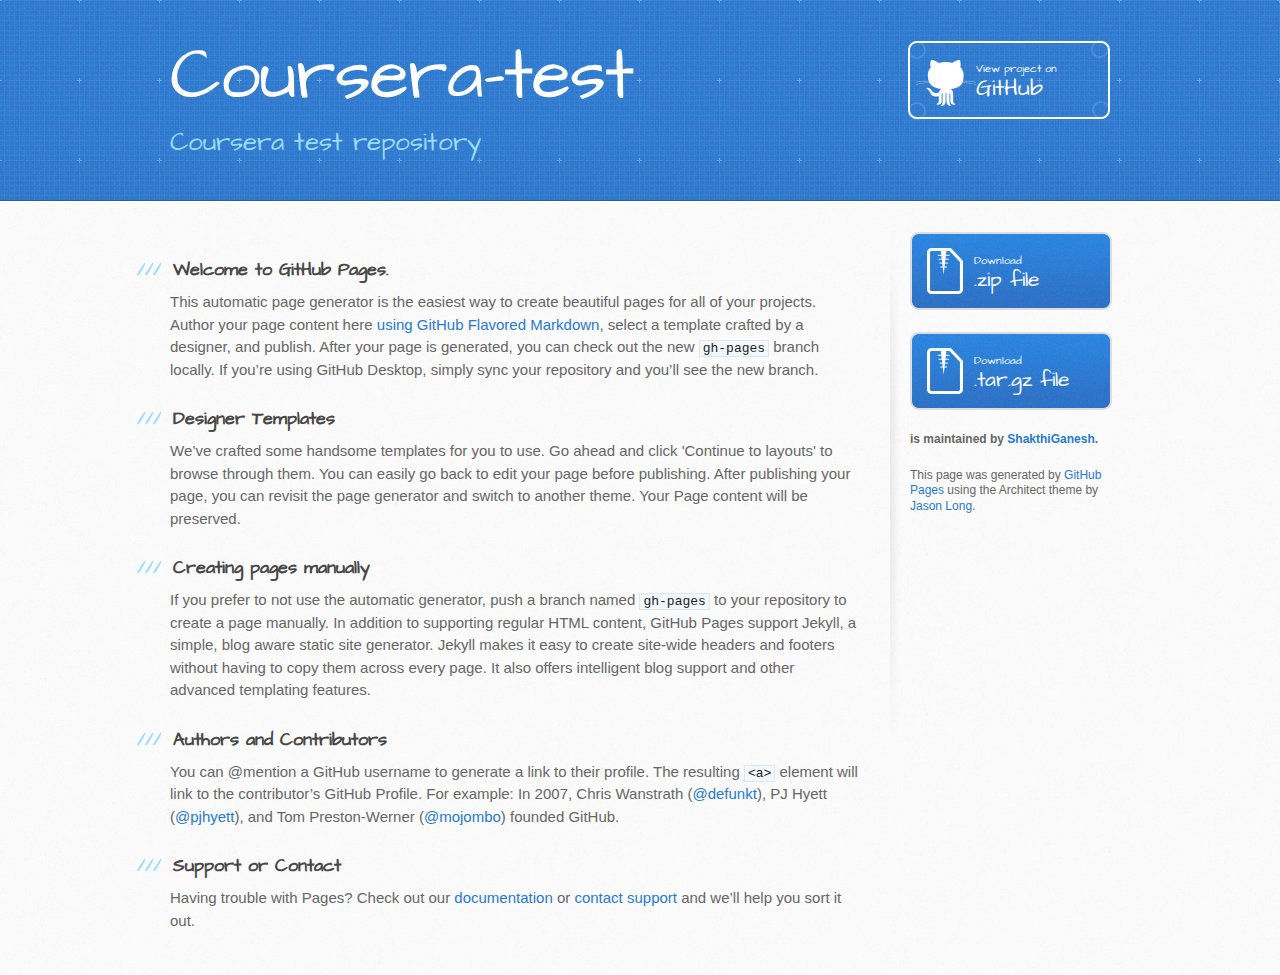
<file: index.html>
<!DOCTYPE html>
<html>
  <head>
    <meta charset='utf-8'>
    <meta http-equiv="X-UA-Compatible" content="chrome=1">
    <meta name="viewport" content="width=device-width, initial-scale=1, maximum-scale=1">
    <link href='https://fonts.googleapis.com/css?family=Architects+Daughter' rel='stylesheet' type='text/css'>
    <link rel="stylesheet" type="text/css" href="stylesheets/stylesheet.css" media="screen">
    <link rel="stylesheet" type="text/css" href="stylesheets/github-light.css" media="screen">
    <link rel="stylesheet" type="text/css" href="stylesheets/print.css" media="print">

    <!--[if lt IE 9]>
    <script src="//html5shiv.googlecode.com/svn/trunk/html5.js"></script>
    <![endif]-->

    <title>Coursera-test by ShakthiGanesh</title>
  </head>

  <body>
    <header>
      <div class="inner">
        <h1>Coursera-test</h1>
        <h2>Coursera test repository</h2>
        <a href="https://github.com/ShakthiGanesh/Coursera-test" class="button"><small>View project on</small> GitHub</a>
      </div>
    </header>

    <div id="content-wrapper">
      <div class="inner clearfix">
        <section id="main-content">
          <h3>
<a id="welcome-to-github-pages" class="anchor" href="#welcome-to-github-pages" aria-hidden="true"><span aria-hidden="true" class="octicon octicon-link"></span></a>Welcome to GitHub Pages.</h3>
<p>This automatic page generator is the easiest way to create beautiful pages for all of your projects. Author your page content here <a href="https://guides.github.com/features/mastering-markdown/">using GitHub Flavored Markdown</a>, select a template crafted by a designer, and publish. After your page is generated, you can check out the new <code>gh-pages</code> branch locally. If you’re using GitHub Desktop, simply sync your repository and you’ll see the new branch.</p>
<h3>
<a id="designer-templates" class="anchor" href="#designer-templates" aria-hidden="true"><span aria-hidden="true" class="octicon octicon-link"></span></a>Designer Templates</h3>
<p>We’ve crafted some handsome templates for you to use. Go ahead and click 'Continue to layouts' to browse through them. You can easily go back to edit your page before publishing. After publishing your page, you can revisit the page generator and switch to another theme. Your Page content will be preserved.</p>
<h3>
<a id="creating-pages-manually" class="anchor" href="#creating-pages-manually" aria-hidden="true"><span aria-hidden="true" class="octicon octicon-link"></span></a>Creating pages manually</h3>
<p>If you prefer to not use the automatic generator, push a branch named <code>gh-pages</code> to your repository to create a page manually. In addition to supporting regular HTML content, GitHub Pages support Jekyll, a simple, blog aware static site generator. Jekyll makes it easy to create site-wide headers and footers without having to copy them across every page. It also offers intelligent blog support and other advanced templating features.</p>
<h3>
<a id="authors-and-contributors" class="anchor" href="#authors-and-contributors" aria-hidden="true"><span aria-hidden="true" class="octicon octicon-link"></span></a>Authors and Contributors</h3>
<p>You can @mention a GitHub username to generate a link to their profile. The resulting <code>&lt;a&gt;</code> element will link to the contributor’s GitHub Profile. For example: In 2007, Chris Wanstrath (<a class="user-mention" data-hovercard-type="user" data-hovercard-url="/users/defunkt/hovercard" data-octo-click="hovercard-link-click" data-octo-dimensions="link_type:self" href="https://github.com/defunkt">@defunkt</a>), PJ Hyett (<a class="user-mention" data-hovercard-type="user" data-hovercard-url="/users/pjhyett/hovercard" data-octo-click="hovercard-link-click" data-octo-dimensions="link_type:self" href="https://github.com/pjhyett">@pjhyett</a>), and Tom Preston-Werner (<a class="user-mention" data-hovercard-type="user" data-hovercard-url="/users/mojombo/hovercard" data-octo-click="hovercard-link-click" data-octo-dimensions="link_type:self" href="https://github.com/mojombo">@mojombo</a>) founded GitHub.</p>
<h3>
<a id="support-or-contact" class="anchor" href="#support-or-contact" aria-hidden="true"><span aria-hidden="true" class="octicon octicon-link"></span></a>Support or Contact</h3>
<p>Having trouble with Pages? Check out our <a href="https://help.github.com/pages">documentation</a> or <a href="https://github.com/contact">contact support</a> and we’ll help you sort it out.</p>
        </section>

        <aside id="sidebar">
          <a href="https://github.com/ShakthiGanesh/Coursera-test/zipball/master" class="button">
            <small>Download</small>
            .zip file
          </a>
          <a href="https://github.com/ShakthiGanesh/Coursera-test/tarball/master" class="button">
            <small>Download</small>
            .tar.gz file
          </a>

          <p class="repo-owner"><a href="https://github.com/ShakthiGanesh/Coursera-test"></a> is maintained by <a href="https://github.com/ShakthiGanesh">ShakthiGanesh</a>.</p>

          <p>This page was generated by <a href="https://pages.github.com">GitHub Pages</a> using the Architect theme by <a href="https://twitter.com/jasonlong">Jason Long</a>.</p>
        </aside>
      </div>
    </div>

  
  </body>
</html>
</file>
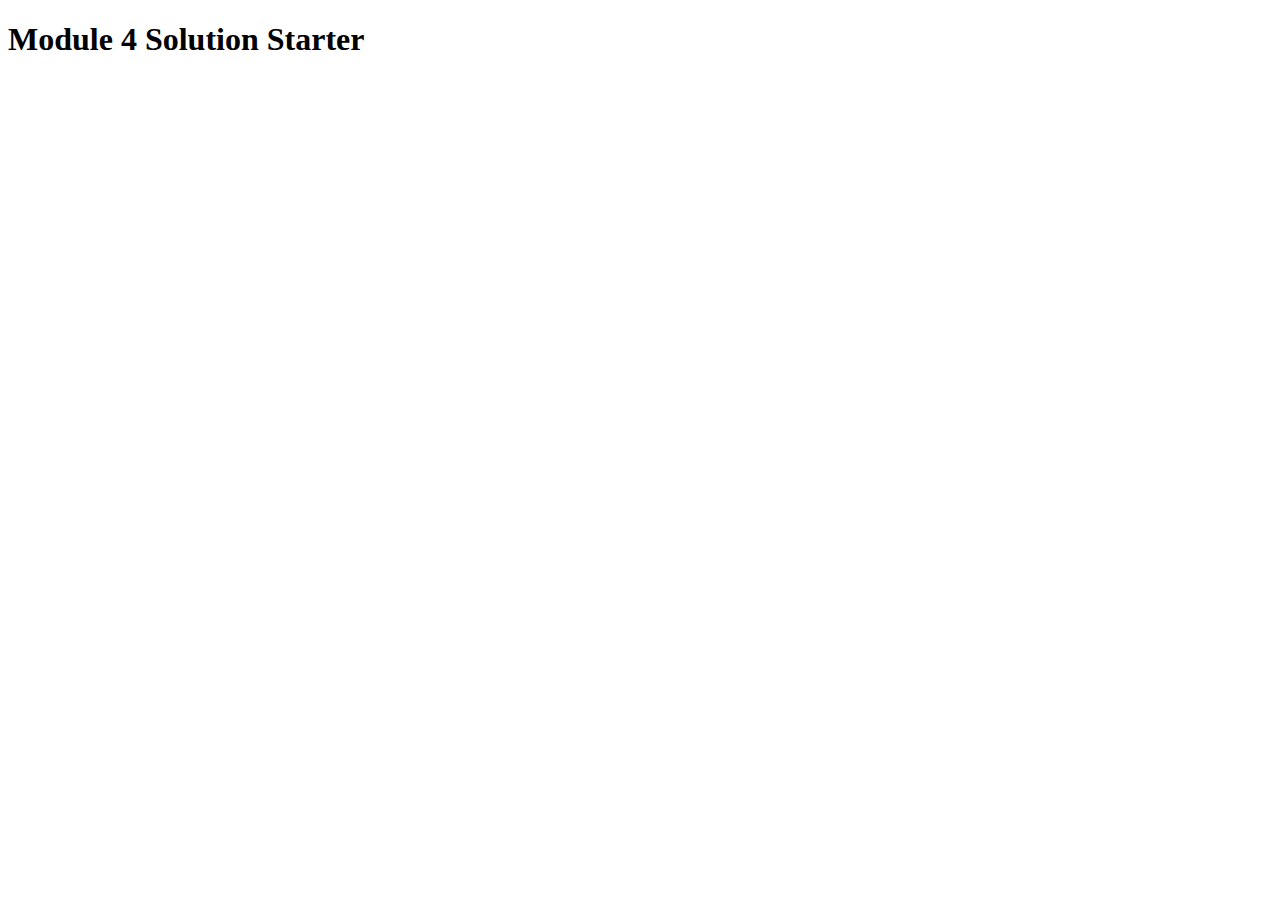
<file: Module4-Soln/index.html>
<!DOCTYPE html>
<html>
<head>
  <meta charset="utf-8">
  <title>Module 4 Solution Starter</title>
  <script>
    var names = []; // DO NOT REMOVE
  </script>
  <script src="SpeakHello.js"></script>
  <script src="SpeakGoodBye.js"></script>
  <script src="script.js"></script>
</head>
<body>
  <h1>Module 4 Solution Starter</h1>
</body>
</html>
</file>
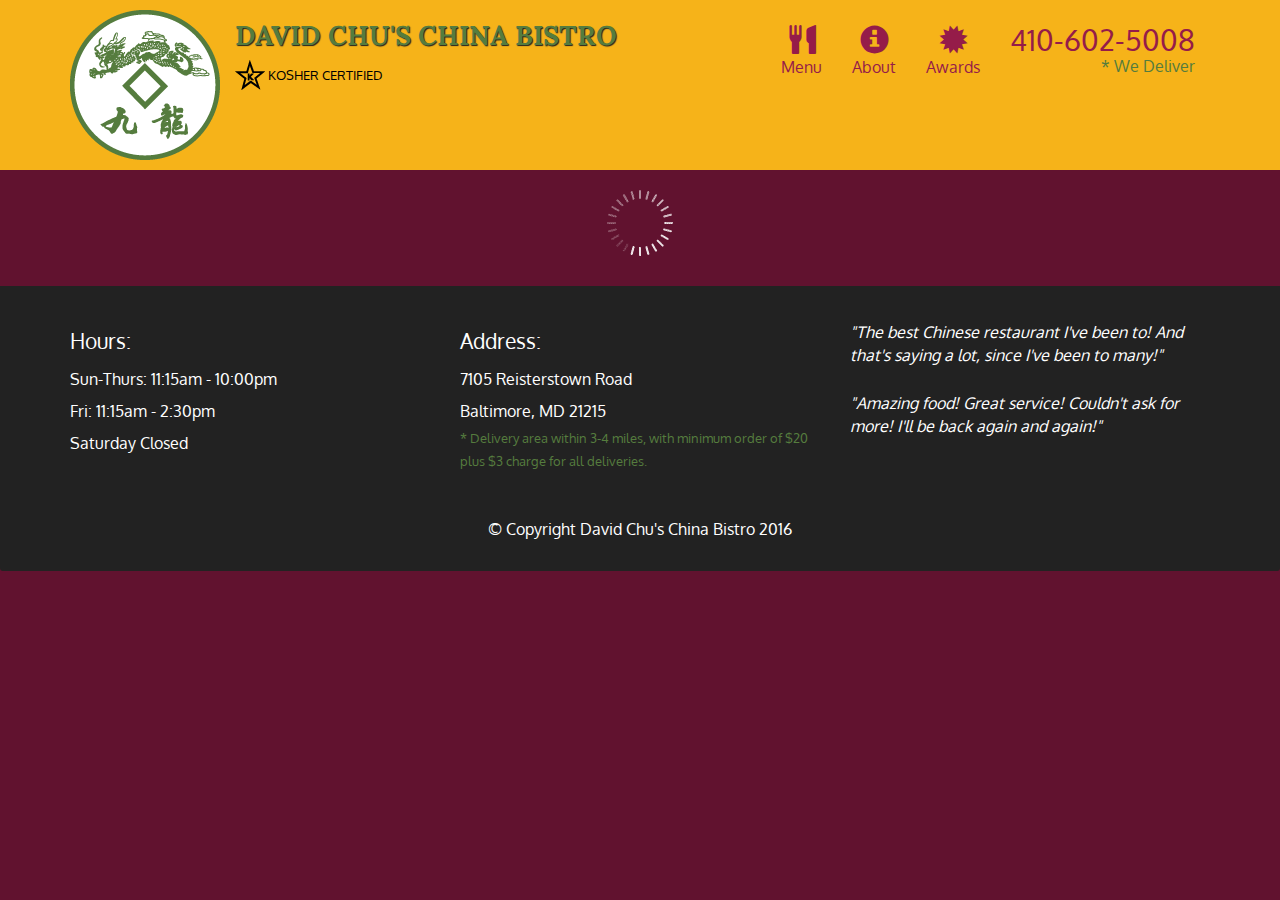
<file: Module5-Soln/index.html>
<!doctype html>
<html lang="en">
  <head>
    <meta charset="utf-8">
    <meta http-equiv="X-UA-Compatible" content="IE=edge">
    <meta name="viewport" content="width=device-width, initial-scale=1">
    <title>David Chu's China Bistro</title>
    <link rel="stylesheet" href="css/bootstrap.min.css">
    <link rel="stylesheet" href="css/styles.css">
    <link href='https://fonts.googleapis.com/css?family=Oxygen:400,300,700' rel='stylesheet' type='text/css'>
    <link href='https://fonts.googleapis.com/css?family=Lora' rel='stylesheet' type='text/css'>
  </head>
<body>
  <header>
    <nav id="header-nav" class="navbar navbar-default">
      <div class="container">
        <div class="navbar-header">
          <a href="index.html" class="pull-left visible-md visible-lg">
            <div id="logo-img" alt="Logo image"></div>
          </a>

          <div class="navbar-brand">
            <a href="index.html"><h1>David Chu's China Bistro</h1></a>
            <p>
              <img src="images/star-k-logo.png" alt="Kosher certification">
              <span>Kosher Certified</span>
            </p>
          </div>

          <button id="navbarToggle" type="button" class="navbar-toggle collapsed" data-toggle="collapse" data-target="#collapsable-nav" aria-expanded="false">
            <span class="sr-only">Toggle navigation</span>
            <span class="icon-bar"></span>
            <span class="icon-bar"></span>
            <span class="icon-bar"></span>
          </button>
        </div>
        
        <div id="collapsable-nav" class="collapse navbar-collapse">
           <ul id="nav-list" class="nav navbar-nav navbar-right">
            <li id="navHomeButton" class="visible-xs active">
              <a href="index.html">
                <span class="glyphicon glyphicon-home"></span> Home</a>
            </li>
            <li id="navMenuButton">
              <a href="#" onclick="$dc.loadMenuCategories();">
                <span class="glyphicon glyphicon-cutlery"></span><br class="hidden-xs"> Menu</a>
            </li>
            <li>
              <a href="#">
                <span class="glyphicon glyphicon-info-sign"></span><br class="hidden-xs"> About</a>
            </li>
            <li>
              <a href="#">
                <span class="glyphicon glyphicon-certificate"></span><br class="hidden-xs"> Awards</a>
            </li>
            <li id="phone" class="hidden-xs">
              <a href="tel:410-602-5008">
                <span>410-602-5008</span></a><div>* We Deliver</div>
            </li>
          </ul><!-- #nav-list -->
        </div><!-- .collapse .navbar-collapse -->
      </div><!-- .container -->
    </nav><!-- #header-nav -->
  </header>

  <div id="call-btn" class="visible-xs">
    <a class="btn" href="tel:410-602-5008">
    <span class="glyphicon glyphicon-earphone"></span>
    410-602-5008
    </a>
  </div>
  <div id="xs-deliver" class="text-center visible-xs">* We Deliver</div>

  <div id="main-content" class="container"></div>

  <footer class="panel-footer">
    <div class="container">
      <div class="row">
        <section id="hours" class="col-sm-4">
          <span>Hours:</span><br>
          Sun-Thurs: 11:15am - 10:00pm<br>
          Fri: 11:15am - 2:30pm<br>
          Saturday Closed
          <hr class="visible-xs">
        </section>
        <section id="address" class="col-sm-4">
          <span>Address:</span><br>
          7105 Reisterstown Road<br>
          Baltimore, MD 21215
          <p>* Delivery area within 3-4 miles, with minimum order of $20 plus $3 charge for all deliveries.</p>
          <hr class="visible-xs">
        </section>
        <section id="testimonials" class="col-sm-4">
          <p>"The best Chinese restaurant I've been to! And that's saying a lot, since I've been to many!"</p>
          <p>"Amazing food! Great service! Couldn't ask for more! I'll be back again and again!"</p>
        </section>
      </div>
      <div class="text-center">&copy; Copyright David Chu's China Bistro 2016</div>
    </div>
  </footer>

  <!-- jQuery (Bootstrap JS plugins depend on it) -->
  <script src="js/jquery-2.1.4.min.js"></script>
  <script src="js/bootstrap.min.js"></script>
  <script src="js/ajax-utils.js"></script>
  <script src="js/script.js"></script>
</body>
</html>
</file>
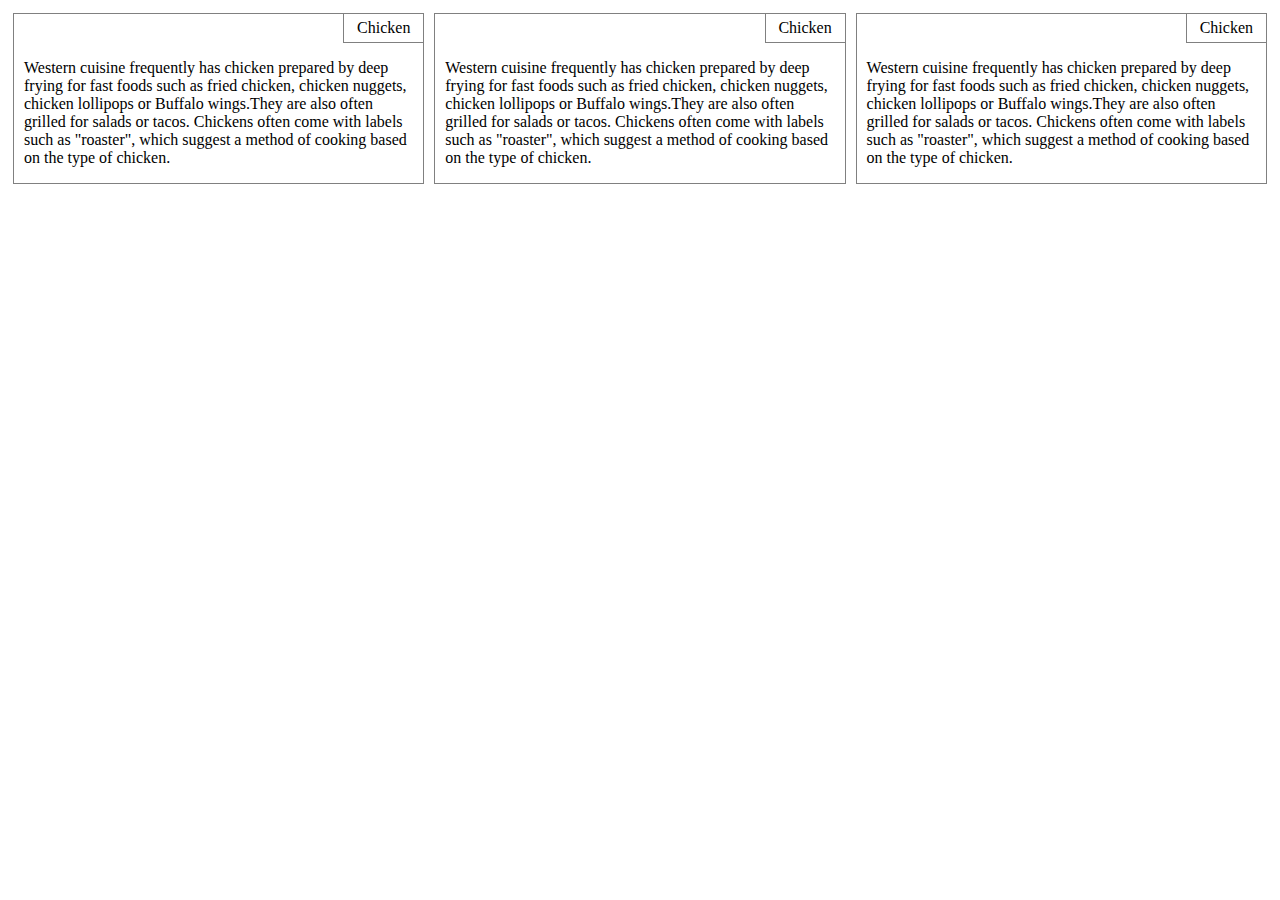
<file: Module2-Soln/Bootstrap_test.html>
<!DOCTYPE html>
<html>
<head>
	<meta charset="utf-8">
	<title>Module-2</title>
	<link rel="stylesheet" type="text/css" href="bootstrap.css">
</head>
<body>
	<div class="row">
		<div class="two">
			<div class="one">
				<p class="chicken">Chicken</p>
				<p class="chic-content">Western cuisine frequently has chicken prepared by deep frying for fast foods such as fried chicken, chicken nuggets, chicken lollipops or Buffalo wings.They are also often grilled for salads or tacos. Chickens often come with labels such as "roaster", which suggest a method of cooking based on the type of chicken.</p>
			</div>
		</div>
		<div class="two">
			<div class="one">
				<p class="chicken">Chicken</p>
				<p class="chic-content">Western cuisine frequently has chicken prepared by deep frying for fast foods such as fried chicken, chicken nuggets, chicken lollipops or Buffalo wings.They are also often grilled for salads or tacos. Chickens often come with labels such as "roaster", which suggest a method of cooking based on the type of chicken.</p>
			</div>
		</div>
        <div class="three">
			<div class="one">
				<p class="chicken">Chicken</p>
				<p class="chic-content">Western cuisine frequently has chicken prepared by deep frying for fast foods such as fried chicken, chicken nuggets, chicken lollipops or Buffalo wings.They are also often grilled for salads or tacos. Chickens often come with labels such as "roaster", which suggest a method of cooking based on the type of chicken.</p>
			</div>
		</div>
    </div>
</body>
</html>
</file>
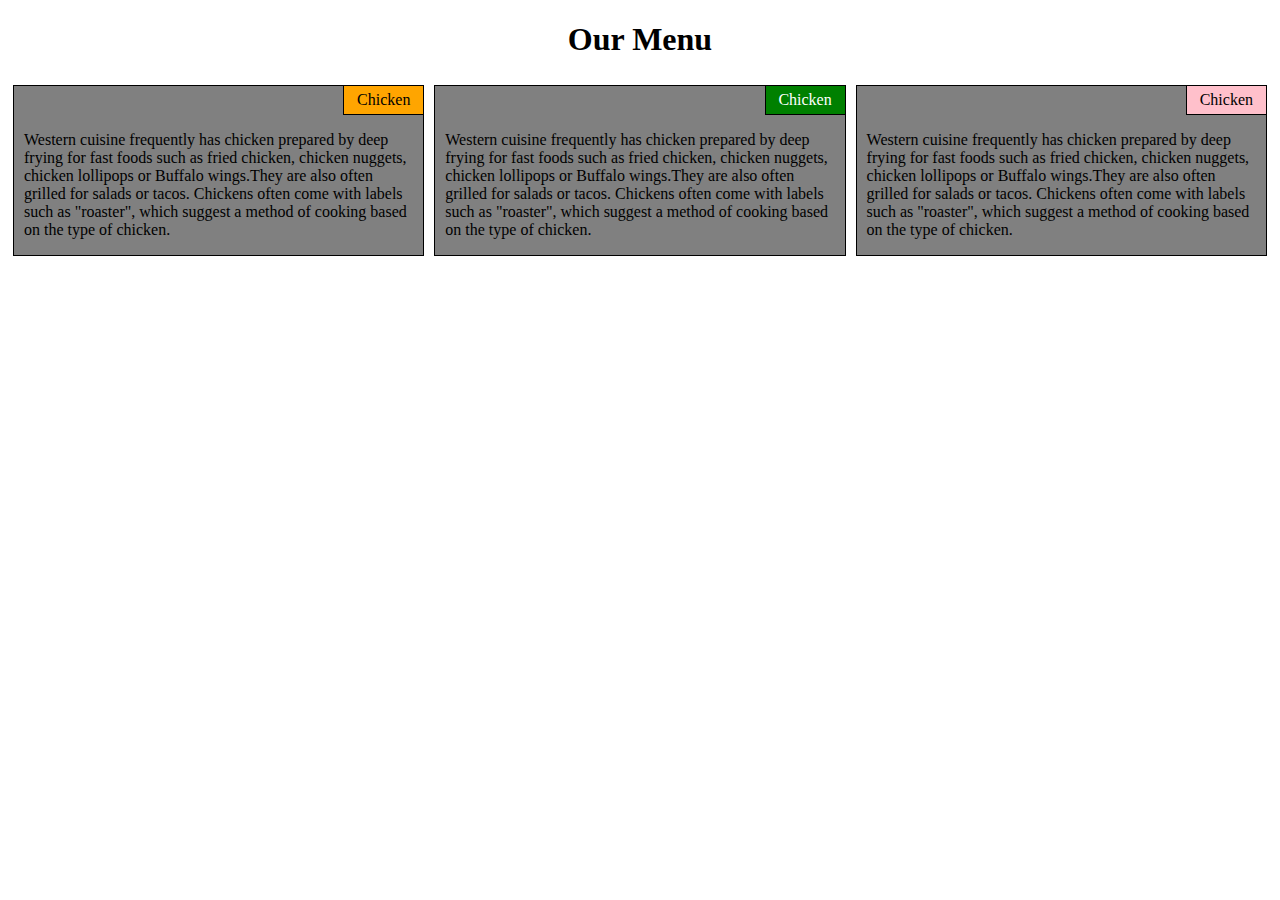
<file: Module2-Soln/Module2.html>
<!DOCTYPE html>
<html>
<head>
	<meta charset="utf-8">
	<title>Module-2</title>
	<link rel="stylesheet" type="text/css" href="Module2-css.css">
</head>
<body>
	<h1 class="header">Our Menu</h1>
	<div class="row">
		<div class="two">
			<div class="one">
				<p class="chicken1">Chicken</p>
				<p class="chic-content">Western cuisine frequently has chicken prepared by deep frying for fast foods such as fried chicken, chicken nuggets, chicken lollipops or Buffalo wings.They are also often grilled for salads or tacos. Chickens often come with labels such as "roaster", which suggest a method of cooking based on the type of chicken.</p>
			</div>
		</div>
		<div class="two">
			<div class="one">
				<p class="chicken2">Chicken</p>
				<p class="chic-content">Western cuisine frequently has chicken prepared by deep frying for fast foods such as fried chicken, chicken nuggets, chicken lollipops or Buffalo wings.They are also often grilled for salads or tacos. Chickens often come with labels such as "roaster", which suggest a method of cooking based on the type of chicken.</p>
			</div>
		</div>
        <div class="three">
			<div class="one">
				<p class="chicken3">Chicken</p>
				<p class="chic-content">Western cuisine frequently has chicken prepared by deep frying for fast foods such as fried chicken, chicken nuggets, chicken lollipops or Buffalo wings.They are also often grilled for salads or tacos. Chickens often come with labels such as "roaster", which suggest a method of cooking based on the type of chicken.</p>
			</div>
		</div>
    </div>
</body>
</html>
</file>
<file: stylesheets/github-light.css>
/*!
 * GitHub Light v0.4.1
 * Copyright (c) 2012 - 2017 GitHub, Inc.
 * Licensed under MIT (https://github.com/primer/github-syntax-theme-generator/blob/master/LICENSE)
 */

.pl-c /* comment, punctuation.definition.comment, string.comment */ {
  color: #6a737d;
}

.pl-c1 /* constant, entity.name.constant, variable.other.constant, variable.language, support, meta.property-name, support.constant, support.variable, meta.module-reference, markup.raw, meta.diff.header, meta.output */,
.pl-s .pl-v /* string variable */ {
  color: #005cc5;
}

.pl-e /* entity */,
.pl-en /* entity.name */ {
  color: #6f42c1;
}

.pl-smi /* variable.parameter.function, storage.modifier.package, storage.modifier.import, storage.type.java, variable.other */,
.pl-s .pl-s1 /* string source */ {
  color: #24292e;
}

.pl-ent /* entity.name.tag, markup.quote */ {
  color: #22863a;
}

.pl-k /* keyword, storage, storage.type */ {
  color: #d73a49;
}

.pl-s /* string */,
.pl-pds /* punctuation.definition.string, source.regexp, string.regexp.character-class */,
.pl-s .pl-pse .pl-s1 /* string punctuation.section.embedded source */,
.pl-sr /* string.regexp */,
.pl-sr .pl-cce /* string.regexp constant.character.escape */,
.pl-sr .pl-sre /* string.regexp source.ruby.embedded */,
.pl-sr .pl-sra /* string.regexp string.regexp.arbitrary-repitition */ {
  color: #032f62;
}

.pl-v /* variable */,
.pl-smw /* sublimelinter.mark.warning */ {
  color: #e36209;
}

.pl-bu /* invalid.broken, invalid.deprecated, invalid.unimplemented, message.error, brackethighlighter.unmatched, sublimelinter.mark.error */ {
  color: #b31d28;
}

.pl-ii /* invalid.illegal */ {
  color: #fafbfc;
  background-color: #b31d28;
}

.pl-c2 /* carriage-return */ {
  color: #fafbfc;
  background-color: #d73a49;
}

.pl-c2::before /* carriage-return */ {
  content: "^M";
}

.pl-sr .pl-cce /* string.regexp constant.character.escape */ {
  font-weight: bold;
  color: #22863a;
}

.pl-ml /* markup.list */ {
  color: #735c0f;
}

.pl-mh /* markup.heading */,
.pl-mh .pl-en /* markup.heading entity.name */,
.pl-ms /* meta.separator */ {
  font-weight: bold;
  color: #005cc5;
}

.pl-mi /* markup.italic */ {
  font-style: italic;
  color: #24292e;
}

.pl-mb /* markup.bold */ {
  font-weight: bold;
  color: #24292e;
}

.pl-md /* markup.deleted, meta.diff.header.from-file, punctuation.definition.deleted */ {
  color: #b31d28;
  background-color: #ffeef0;
}

.pl-mi1 /* markup.inserted, meta.diff.header.to-file, punctuation.definition.inserted */ {
  color: #22863a;
  background-color: #f0fff4;
}

.pl-mc /* markup.changed, punctuation.definition.changed */ {
  color: #e36209;
  background-color: #ffebda;
}

.pl-mi2 /* markup.ignored, markup.untracked */ {
  color: #f6f8fa;
  background-color: #005cc5;
}

.pl-mdr /* meta.diff.range */ {
  font-weight: bold;
  color: #6f42c1;
}

.pl-ba /* brackethighlighter.tag, brackethighlighter.curly, brackethighlighter.round, brackethighlighter.square, brackethighlighter.angle, brackethighlighter.quote */ {
  color: #586069;
}

.pl-sg /* sublimelinter.gutter-mark */ {
  color: #959da5;
}

.pl-corl /* constant.other.reference.link, string.other.link */ {
  text-decoration: underline;
  color: #032f62;
}
</file>
<file: stylesheets/print.css>
html, body, div, span, applet, object, iframe,
h1, h2, h3, h4, h5, h6, p, blockquote, pre,
a, abbr, acronym, address, big, cite, code,
del, dfn, em, img, ins, kbd, q, s, samp,
small, strike, strong, sub, sup, tt, var,
b, u, i, center,
dl, dt, dd, ol, ul, li,
fieldset, form, label, legend,
table, caption, tbody, tfoot, thead, tr, th, td,
article, aside, canvas, details, embed,
figure, figcaption, footer, header, hgroup,
menu, nav, output, ruby, section, summary,
time, mark, audio, video {
  padding: 0;
  margin: 0;
  font: inherit;
  font-size: 100%;
  vertical-align: baseline;
  border: 0;
}
/* HTML5 display-role reset for older browsers */
article, aside, details, figcaption, figure,
footer, header, hgroup, menu, nav, section {
  display: block;
}
body {
  line-height: 1;
}
ol, ul {
  list-style: none;
}
blockquote, q {
  quotes: none;
}
blockquote:before, blockquote:after,
q:before, q:after {
  content: '';
  content: none;
}
table {
  border-spacing: 0;
  border-collapse: collapse;
}
body {
  font-family: 'Helvetica Neue', Helvetica, Arial, serif;
  font-size: 13px;
  line-height: 1.5;
  color: #000;
}

a {
  font-weight: bold;
  color: #d5000d;
}

header {
  padding-top: 35px;
  padding-bottom: 10px;
}

header h1 {
  font-size: 48px;
  font-weight: bold;
  line-height: 1.2;
  color: #303030;
  letter-spacing: -1px;
}

header h2 {
  font-size: 24px;
  font-weight: normal;
  line-height: 1.3;
  color: #aaa;
  letter-spacing: -1px;
}
#downloads {
  display: none;
}
#main_content {
  padding-top: 20px;
}

code, pre {
  margin-bottom: 30px;
  font-family: Monaco, "Bitstream Vera Sans Mono", "Lucida Console", Terminal;
  font-size: 12px;
  color: #222;
}

code {
  padding: 0 3px;
}

pre {
  padding: 20px;
  overflow: auto;
  border: solid 1px #ddd;
}
pre code {
  padding: 0;
}

ul, ol, dl {
  margin-bottom: 20px;
}


/* COMMON STYLES */

table {
  width: 100%;
  border: 1px solid #ebebeb;
}

th {
  font-weight: 500;
}

td {
  font-weight: 300;
  text-align: center;
  border: 1px solid #ebebeb;
}

form {
  padding: 20px;
  background: #f2f2f2;

}


/* GENERAL ELEMENT TYPE STYLES */

h1 {
  font-size: 2.8em;
}

h2 {
  margin-bottom: 8px;
  font-size: 22px;
  font-weight: bold;
  color: #303030;
}

h3 {
  margin-bottom: 8px;
  font-size: 18px;
  font-weight: bold;
  color: #d5000d;
}

h4 {
  font-size: 16px;
  font-weight: bold;
  color: #303030;
}

h5 {
  font-size: 1em;
  color: #303030;
}

h6 {
  font-size: .8em;
  color: #303030;
}

p {
  margin-bottom: 20px;
  font-weight: 300;
}

a {
  text-decoration: none;
}

p a {
  font-weight: 400;
}

blockquote {
  padding: 0 0 0 30px;
  margin-bottom: 20px;
  font-size: 1.6em;
  border-left: 10px solid #e9e9e9;
}

ul li {
  padding-left: 20px;
  list-style-position: inside;
  list-style: disc;
}

ol li {
  padding-left: 3px;
  list-style-position: inside;
  list-style: decimal;
}

dl dd {
  font-style: italic;
  font-weight: 100;
}

footer {
  padding-top: 20px;
  padding-bottom: 30px;
  margin-top: 40px;
  font-size: 13px;
  color: #aaa;
}

footer a {
  color: #666;
}

/* MISC */
.clearfix:after {
  display: block;
  height: 0;
  clear: both;
  visibility: hidden;
  content: '.';
}

.clearfix {display: inline-block;}
* html .clearfix {height: 1%;}
.clearfix {display: block;}
</file>
<file: Module5-Soln/css/styles.css>
body {
  font-size: 16px;
  color: #fff;
  background-color: #61122f;
  font-family: 'Oxygen', sans-serif;
}

/** HEADER **/
#header-nav {
  background-color: #f6b319;
  border-radius: 0;
  border: 0;
}

#logo-img {
  background: url('../images/restaurant-logo_large.png') no-repeat;
  width: 150px;
  height: 150px;
  margin: 10px 15px 10px 0;
}

.navbar-brand {
  padding-top: 25px;
}
.navbar-brand h1 { /* Restaurant name */
  font-family: 'Lora', serif;
  color: #557c3e;
  font-size: 1.5em;
  text-transform: uppercase;
  font-weight: bold;
  text-shadow: 1px 1px 1px #222;
  margin-top: 0;
  margin-bottom: 0;
  line-height: .75;
}
.navbar-brand a:hover, .navbar-brand a:focus {
  text-decoration: none;
}
.navbar-brand p { /* Kosher cert */
  color: #000;
  text-transform: uppercase;
  font-size: .7em;
  margin-top: 15px;
}
.navbar-brand p span { /* Star-K */
  vertical-align: middle;
}

#nav-list {
  margin-top: 10px;
}
#nav-list a {
  color: #951C49;
  text-align: center;
}
#nav-list a:hover {
  background: #E7E7E7;
}
#nav-list a span {
  font-size: 1.8em;
}

#phone {
  margin-top: 5px;
}
#phone a { /* Phone number */
  text-align: right;
  padding-bottom: 0;
}
#phone div { /* We Deliver */
  color: #557c3e;
  text-align: right;
  padding-right: 15px;
}

.navbar-header button.navbar-toggle, .navbar-header .icon-bar {
  border: 1px solid #61122f;
}
.navbar-header button.navbar-toggle {
  clear: both;
  margin-top: -30px;
}
/* END HEADER */

/* FOOTER */
.panel-footer {
  margin-top: 30px;
  padding-top: 35px;
  padding-bottom: 30px;
  background-color: #222;
  border-top: 0;
}
.panel-footer div.row {
  margin-bottom: 35px;
}
#hours, #address {
  line-height: 2;
}
#hours > span, #address > span {
  font-size: 1.3em;
}
#address p {
  color: #557c3e;
  font-size: .8em;
  line-height: 1.8;
}
#testimonials {
  font-style: italic;
}
#testimonials p:nth-child(2) {
  margin-top: 25px;
}
/* END FOOTER */



/* HOME PAGE */
.container .jumbotron {
  box-shadow: 0 0 50px #3F0C1F;
  border: 2px solid #3F0C1F;
}

#menu-tile, #specials-tile, #map-tile {
  height: 250px;
  width: 100%;
  margin-bottom: 15px;
  position: relative;
  border: 2px solid #3F0C1F;
  overflow: hidden;
}
#menu-tile:hover, #specials-tile:hover, #map-tile:hover {
  box-shadow: 0 1px 5px 1px #cccccc;
}
#menu-tile {
  background: url('../images/menu-tile.jpg') no-repeat;
  background-position: center;
}
#specials-tile {
  background: url('../images/specials-tile.jpg') no-repeat;
  background-position: center;
}
#menu-tile span, #specials-tile span, #map-tile span {
  position: absolute;
  bottom: 0;
  right: 0;
  width: 100%;
  text-align: center;
  font-size: 1.6em;
  text-transform: uppercase;
  background-color: #000;
  color: #fff;
  opacity: .8;
}
/* END HOME PAGE */

/* MENU CATEGORIES PAGE */
.category-tile { 
  position: relative;
  border: 2px solid #3F0C1F;
  overflow: hidden;
  width: 200px;
  height: 200px;
  margin: 0 auto 15px;
}
.category-tile span {
  position: absolute;
  bottom: 0;
  right: 0;
  width: 100%;
  text-align: center;
  font-size: 1.2em;
  text-transform: uppercase;
  background-color: #000;
  color: #fff;
  opacity: .8;
}
.category-tile:hover {
  box-shadow: 0 1px 5px 1px #cccccc;
}

#menu-categories-title + div {
  margin-bottom: 50px;
}
/* END MENU CATEGORIES PAGE */

/* SINGLE CATEGORY PAGE */
.menu-item-tile {
  margin-bottom: 25px;
}
.menu-item-tile hr {
  width: 80%;
}
.menu-item-tile .menu-item-price {
  font-size: 1.1em;
  text-align: right;
  margin-top: -15px;
  margin-right: -15px;
}
.menu-item-tile .menu-item-price span {
  font-size: .6em;
}
.menu-item-photo {
  position: relative;
  border: 2px solid #3F0C1F; 
  overflow: hidden;
  padding: 0;
  margin-right: -15px;
  margin-left: auto;
  margin-bottom: 20px;
  max-width: 250px;
}
.menu-item-photo div {
  position: absolute;
  bottom: 0;
  right: 0;
  width: 80px;
  background-color: #557c3e;
  text-align: center;
}
.menu-item-description {
  padding-right: 30px;
}
h3.menu-item-title {
  margin: 0 0 10px;
}
.menu-item-details {
  font-size: .9em;
  font-style: italic;
}
/* END SINGLE CATEGORY PAGE */


/********** Large devices only **********/
@media (min-width: 1200px) {
  .container .jumbotron {
    background: url('../images/jumbotron_1200.jpg') no-repeat;
    height: 675px;
  }
}

/********** Medium devices only **********/
@media (min-width: 992px) and (max-width: 1199px) {
  /* Header */
  #logo-img {
    background: url('../images/restaurant-logo_medium.png') no-repeat;
    width: 100px;
    height: 100px;
    margin: 5px 5px 5px 0;
  }
  /* End Header */

  /* Home Page */
  .container .jumbotron {
    background: url('../images/jumbotron_992.jpg') no-repeat;
    height: 558px;
  }
  /* End Home Page */
}

/********** Small devices only **********/
@media (min-width: 768px) and (max-width: 991px) {
  /* Home Page */
  .container .jumbotron {
    background: url('../images/jumbotron_768.jpg') no-repeat;
    height: 432px;
  }
  /* End Home Page */
}

/********** Extra small devices only **********/
@media (max-width: 767px) {
  /* Header */
  .navbar-brand {
    padding-top: 10px;
    height: 80px;
  }
  .navbar-brand h1 { /* Restaurant name */
    padding-top: 10px;
    font-size: 5vw; /* 1vw = 1% of viewport width */
  }
  .navbar-brand p { /* Kosher cert */
    font-size: .6em;
    margin-top: 12px;
  }
  .navbar-brand p img { /* Star-K */
    height: 20px;
  }

  #collapsable-nav a { /* Collapsed nav menu text */
    font-size: 1.2em;
  }
  #collapsable-nav a span { /* Collapsed nav menu glyph */
    font-size: 1em;
    margin-right: 5px;
  }

  #call-btn > a {
    font-size: 1.5em;
    display: block;
    margin: 0 20px;
    padding: 10px;
    border: 2px solid #fff;
    background-color: #f6b319;
    color: #951c49;
  }
  #xs-deliver {
    margin-top: 5px;
    font-size: .7em;
    letter-spacing: .1em;
    text-transform: uppercase;
  }
  /* End Header */

  /* Footer */
  .panel-footer section {
    margin-bottom: 30px;
    text-align: center;
  }
  .panel-footer section:nth-child(3) {
    margin-bottom: 0; /* margin already exists on the whole row */
  }
  .panel-footer section hr {
    width: 50%;
  }
  /* End Footer */

  /* Home Page */
  .container .jumbotron {
    margin-top: 30px;
    padding: 0;
  }
  #menu-tile, #specials-tile {
    width: 360px;
    margin: 0 auto 15px;
  }

  .menu-item-photo {
    margin-right: auto;
  }
  .menu-item-tile .menu-item-price {
    text-align: center;
  }
  .menu-item-description {
    text-align: center;;
  }
}


/********** Super extra small devices Only :-) (e.g., iPhone 4) **********/
@media (max-width: 479px) {
  /* Header */
  .navbar-brand h1 { /* Restaurant name */
    padding-top: 5px;
    font-size: 6vw;
  }
  /* End Header */
  
  /* Home page */
  #menu-tile, #specials-tile {
    width: 280px;
    margin: 0 auto 15px;
  }

  .col-xxs-12 {
    position: relative;
    min-height: 1px;
    padding-right: 15px;
    padding-left: 15px;
    float: left;
    width: 100%;
  }
}
</file>
<file: Module2-Soln/Module2-css.css>
* {
	box-sizing: border-box;
}

.header {
	text-align: center;
}
.row {
	width: 100%;
}

.one {
	border: 1px black solid;
	margin: 5px;
	background-color: grey;
}
.two {
	float: left;
	margin-bottom: 10px;
}

.three {
	float: left;
	margin-bottom: 10px;
}

.chicken1,.chicken2,.chicken3 {
	text-align: center;
	padding: 5px;
	margin: 0px 0px 0px auto;
	border-bottom: 1px solid black;
	border-left: 1px solid black;
	max-width: 80px;
	display: block;
	
}

.chicken1 {
	background-color: orange;
}

.chicken2 {
	background-color: green;
	color: white;
}

.chicken3 {
	background-color: pink;
}
.chic-content {
	padding: 0px 7px 0px 10px;
}

@media (min-width: 992px) {
	.two,.three {
		width: 33.33%;
	}
}

@media (min-width: 768px) and (max-width: 991px) {
	.two {
		width: 50%;
	}
	.three {
		width: 100%;
	}

@media (max-width: 767px) {
	.two, .three {
		width: 100%;
	}
}
</file>
<file: stylesheets/stylesheet.css>
/*! normalize.css v3.0.2 | MIT License | git.io/normalize */

/**
 * 1. Set default font family to sans-serif.
 * 2. Prevent iOS text size adjust after orientation change, without disabling
 *    user zoom.
 */

html {
  font-family: sans-serif; /* 1 */
  -webkit-text-size-adjust: 100%; /* 2 */
  -ms-text-size-adjust: 100%; /* 2 */
}

/**
 * Remove default margin.
 */

body {
  margin: 0;
}

/* HTML5 display definitions
   ========================================================================== */

/**
 * Correct `block` display not defined for any HTML5 element in IE 8/9.
 * Correct `block` display not defined for `details` or `summary` in IE 10/11
 * and Firefox.
 * Correct `block` display not defined for `main` in IE 11.
 */

article,
aside,
details,
figcaption,
figure,
footer,
header,
hgroup,
main,
menu,
nav,
section,
summary {
  display: block;
}

/**
 * 1. Correct `inline-block` display not defined in IE 8/9.
 * 2. Normalize vertical alignment of `progress` in Chrome, Firefox, and Opera.
 */

audio,
canvas,
progress,
video {
  display: inline-block; /* 1 */
  vertical-align: baseline; /* 2 */
}

/**
 * Prevent modern browsers from displaying `audio` without controls.
 * Remove excess height in iOS 5 devices.
 */

audio:not([controls]) {
  display: none;
  height: 0;
}

/**
 * Address `[hidden]` styling not present in IE 8/9/10.
 * Hide the `template` element in IE 8/9/11, Safari, and Firefox < 22.
 */

[hidden],
template {
  display: none;
}

/* Links
   ========================================================================== */

/**
 * Remove the gray background color from active links in IE 10.
 */

a {
  background-color: transparent;
}

/**
 * Improve readability when focused and also mouse hovered in all browsers.
 */

a:active,
a:hover {
  outline: 0;
}

/* Text-level semantics
   ========================================================================== */

/**
 * Address styling not present in IE 8/9/10/11, Safari, and Chrome.
 */

abbr[title] {
  border-bottom: 1px dotted;
}

/**
 * Address style set to `bolder` in Firefox 4+, Safari, and Chrome.
 */

b,
strong {
  font-weight: bold;
}

/**
 * Address styling not present in Safari and Chrome.
 */

dfn {
  font-style: italic;
}

/**
 * Address variable `h1` font-size and margin within `section` and `article`
 * contexts in Firefox 4+, Safari, and Chrome.
 */

h1 {
  margin: 0.67em 0;
  font-size: 2em;
}

/**
 * Address styling not present in IE 8/9.
 */

mark {
  color: #000;
  background: #ff0;
}

/**
 * Address inconsistent and variable font size in all browsers.
 */

small {
  font-size: 80%;
}

/**
 * Prevent `sub` and `sup` affecting `line-height` in all browsers.
 */

sub,
sup {
  position: relative;
  font-size: 75%;
  line-height: 0;
  vertical-align: baseline;
}

sup {
  top: -0.5em;
}

sub {
  bottom: -0.25em;
}

/* Embedded content
   ========================================================================== */

/**
 * Remove border when inside `a` element in IE 8/9/10.
 */

img {
  border: 0;
}

/**
 * Correct overflow not hidden in IE 9/10/11.
 */

svg:not(:root) {
  overflow: hidden;
}

/* Grouping content
   ========================================================================== */

/**
 * Address margin not present in IE 8/9 and Safari.
 */

figure {
  margin: 1em 40px;
}

/**
 * Address differences between Firefox and other browsers.
 */

hr {
  height: 0;
  -moz-box-sizing: content-box;
  box-sizing: content-box;
}

/**
 * Contain overflow in all browsers.
 */

pre {
  overflow: auto;
}

/**
 * Address odd `em`-unit font size rendering in all browsers.
 */

code,
kbd,
pre,
samp {
  font-family: monospace, monospace;
  font-size: 1em;
}

/* Forms
   ========================================================================== */

/**
 * Known limitation: by default, Chrome and Safari on OS X allow very limited
 * styling of `select`, unless a `border` property is set.
 */

/**
 * 1. Correct color not being inherited.
 *    Known issue: affects color of disabled elements.
 * 2. Correct font properties not being inherited.
 * 3. Address margins set differently in Firefox 4+, Safari, and Chrome.
 */

button,
input,
optgroup,
select,
textarea {
  margin: 0; /* 3 */
  font: inherit; /* 2 */
  color: inherit; /* 1 */
}

/**
 * Address `overflow` set to `hidden` in IE 8/9/10/11.
 */

button {
  overflow: visible;
}

/**
 * Address inconsistent `text-transform` inheritance for `button` and `select`.
 * All other form control elements do not inherit `text-transform` values.
 * Correct `button` style inheritance in Firefox, IE 8/9/10/11, and Opera.
 * Correct `select` style inheritance in Firefox.
 */

button,
select {
  text-transform: none;
}

/**
 * 1. Avoid the WebKit bug in Android 4.0.* where (2) destroys native `audio`
 *    and `video` controls.
 * 2. Correct inability to style clickable `input` types in iOS.
 * 3. Improve usability and consistency of cursor style between image-type
 *    `input` and others.
 */

button,
html input[type="button"], /* 1 */
input[type="reset"],
input[type="submit"] {
  -webkit-appearance: button; /* 2 */
  cursor: pointer; /* 3 */
}

/**
 * Re-set default cursor for disabled elements.
 */

button[disabled],
html input[disabled] {
  cursor: default;
}

/**
 * Remove inner padding and border in Firefox 4+.
 */

button::-moz-focus-inner,
input::-moz-focus-inner {
  padding: 0;
  border: 0;
}

/**
 * Address Firefox 4+ setting `line-height` on `input` using `!important` in
 * the UA stylesheet.
 */

input {
  line-height: normal;
}

/**
 * It's recommended that you don't attempt to style these elements.
 * Firefox's implementation doesn't respect box-sizing, padding, or width.
 *
 * 1. Address box sizing set to `content-box` in IE 8/9/10.
 * 2. Remove excess padding in IE 8/9/10.
 */

input[type="checkbox"],
input[type="radio"] {
  box-sizing: border-box; /* 1 */
  padding: 0; /* 2 */
}

/**
 * Fix the cursor style for Chrome's increment/decrement buttons. For certain
 * `font-size` values of the `input`, it causes the cursor style of the
 * decrement button to change from `default` to `text`.
 */

input[type="number"]::-webkit-inner-spin-button,
input[type="number"]::-webkit-outer-spin-button {
  height: auto;
}

/**
 * 1. Address `appearance` set to `searchfield` in Safari and Chrome.
 * 2. Address `box-sizing` set to `border-box` in Safari and Chrome
 *    (include `-moz` to future-proof).
 */

input[type="search"] {
  -webkit-box-sizing: content-box; /* 2 */
  -moz-box-sizing: content-box;
  box-sizing: content-box;
  -webkit-appearance: textfield; /* 1 */
}

/**
 * Remove inner padding and search cancel button in Safari and Chrome on OS X.
 * Safari (but not Chrome) clips the cancel button when the search input has
 * padding (and `textfield` appearance).
 */

input[type="search"]::-webkit-search-cancel-button,
input[type="search"]::-webkit-search-decoration {
  -webkit-appearance: none;
}

/**
 * Define consistent border, margin, and padding.
 */

fieldset {
  padding: 0.35em 0.625em 0.75em;
  margin: 0 2px;
  border: 1px solid #c0c0c0;
}

/**
 * 1. Correct `color` not being inherited in IE 8/9/10/11.
 * 2. Remove padding so people aren't caught out if they zero out fieldsets.
 */

legend {
  padding: 0; /* 2 */
  border: 0; /* 1 */
}

/**
 * Remove default vertical scrollbar in IE 8/9/10/11.
 */

textarea {
  overflow: auto;
}

/**
 * Don't inherit the `font-weight` (applied by a rule above).
 * NOTE: the default cannot safely be changed in Chrome and Safari on OS X.
 */

optgroup {
  font-weight: bold;
}

/* Tables
   ========================================================================== */

/**
 * Remove most spacing between table cells.
 */

table {
  border-spacing: 0;
  border-collapse: collapse;
}

td,
th {
  padding: 0;
}

/* LAYOUT STYLES */
body {
  font-family: 'Helvetica Neue', Helvetica, Arial, serif;
  font-size: 15px;
  font-weight: 400;
  line-height: 1.5;
  color: #666;
  background: #fafafa url(../images/body-bg.jpg) 0 0 repeat;
}

p {
  margin-top: 0;
}

a {
  color: #2879d0;
}
a:hover {
  color: #2268b2;
}

header {
  padding-top: 40px;
  padding-bottom: 40px;
  font-family: 'Architects Daughter', 'Helvetica Neue', Helvetica, Arial, serif;
  background: #2e7bcf url(../images/header-bg.jpg) 0 0 repeat-x;
  border-bottom: solid 1px #275da1;
}

header h1 {
  width: 540px;
  margin-top: 0;
  margin-bottom: 0.2em;
  font-size: 72px;
  font-weight: normal;
  line-height: 1;
  color: #fff;
  letter-spacing: -1px;
}

header h2 {
  width: 540px;
  margin-top: 0;
  margin-bottom: 0;
  font-size: 26px;
  font-weight: normal;
  line-height: 1.3;
  color: #9ddcff;
  letter-spacing: 0;
}

.inner {
  position: relative;
  width: 940px;
  margin: 0 auto;
}

#content-wrapper {
  padding-top: 30px;
  border-top: solid 1px #fff;
}

#main-content {
  float: left;
  width: 690px;
}

#main-content img {
  max-width: 100%;
}

aside#sidebar {
  float: right;
  width: 200px;
  min-height: 504px;
  padding-left: 20px;
  font-size: 12px;
  line-height: 1.3;
  background: transparent url(../images/sidebar-bg.jpg) 0 0 no-repeat;
}

aside#sidebar p.repo-owner,
aside#sidebar p.repo-owner a {
  font-weight: bold;
}

#downloads {
  margin-bottom: 40px;
}

a.button {
  width: 134px;
  height: 58px;
  padding-top: 22px;
  padding-left: 68px;
  font-family: 'Architects Daughter', 'Helvetica Neue', Helvetica, Arial, serif;
  font-size: 23px;
  line-height: 1.2;
  color: #fff;
}
a.button small {
  display: block;
  font-size: 11px;
}
header a.button {
  position: absolute;
  top: 0;
  right: 0;
  background: transparent url(../images/github-button.png) 0 0 no-repeat;
}
aside a.button {
  display: block;
  width: 138px;
  padding-left: 64px;
  margin-bottom: 20px;
  font-size: 21px;
  background: transparent url(../images/download-button.png) 0 0 no-repeat;
}

code, pre {
  margin-bottom: 30px;
  font-family: Monaco, "Bitstream Vera Sans Mono", "Lucida Console", Terminal, monospace;
  font-size: 13px;
  color: #222;
}

code {
  padding: 0 3px;
  background-color: #f2f8fc;
  border: solid 1px #dbe7f3;
}

pre {
  padding: 20px;
  overflow: auto;
  text-shadow: none;
  background: #fff;
  border: solid 1px #f2f2f2;
}
pre code {
  padding: 0;
  color: #2879d0;
  background-color: #fff;
  border: none;
}

ul, ol, dl {
  margin-bottom: 20px;
}


/* COMMON STYLES */

hr {
  height: 0;
  margin-top: 1em;
  margin-bottom: 1em;
  border: 0;
  border-top: solid 1px #ddd;
}

table {
  width: 100%;
  border: 1px solid #ebebeb;
}

th {
  font-weight: 500;
}

td {
  font-weight: 300;
  text-align: center;
  border: 1px solid #ebebeb;
}

form {
  padding: 20px;
  background: #f2f2f2;

}


/* GENERAL ELEMENT TYPE STYLES */

#main-content h1 {
  margin-top: 0;
  margin-bottom: 0;
  font-family: 'Architects Daughter', 'Helvetica Neue', Helvetica, Arial, serif;
  font-size: 2.8em;
  font-weight: normal;
  color: #474747;
  text-indent: 6px;
  letter-spacing: -1px;
}

#main-content h1:before {
  padding-right: 0.3em;
  margin-left: -0.9em;
  color: #9ddcff;
  content: "/";
}

#main-content h2 {
  margin-bottom: 8px;
  font-family: 'Architects Daughter', 'Helvetica Neue', Helvetica, Arial, serif;
  font-size: 22px;
  font-weight: bold;
  color: #474747;
  text-indent: 4px;
}
#main-content h2:before {
  padding-right: 0.3em;
  margin-left: -1.5em;
  content: "//";
  color: #9ddcff;
}

#main-content h3 {
  margin-top: 24px;
  margin-bottom: 8px;
  font-family: 'Architects Daughter', 'Helvetica Neue', Helvetica, Arial, serif;
  font-size: 18px;
  font-weight: bold;
  color: #474747;
  text-indent: 3px;
}

#main-content h3:before {
  padding-right: 0.3em;
  margin-left: -2em;
  content: "///";
  color: #9ddcff;
}

#main-content h4 {
  margin-bottom: 8px;
  font-family: 'Architects Daughter', 'Helvetica Neue', Helvetica, Arial, serif;
  font-size: 15px;
  font-weight: bold;
  color: #474747;
  text-indent: 3px;
}

h4:before {
  padding-right: 0.3em;
  margin-left: -2.8em;
  content: "////";
  color: #9ddcff;
}

#main-content h5 {
  margin-bottom: 8px;
  font-family: 'Architects Daughter', 'Helvetica Neue', Helvetica, Arial, serif;
  font-size: 14px;
  color: #474747;
  text-indent: 3px;
}
h5:before {
  padding-right: 0.3em;
  margin-left: -3.2em;
  content: "/////";
  color: #9ddcff;
}

#main-content h6 {
  margin-bottom: 8px;
  font-family: 'Architects Daughter', 'Helvetica Neue', Helvetica, Arial, serif;
  font-size: .8em;
  color: #474747;
  text-indent: 3px;
}
h6:before {
  padding-right: 0.3em;
  margin-left: -3.7em;
  content: "//////";
  color: #9ddcff;
}

p {
  margin-bottom: 20px;
}

a {
  text-decoration: none;
}

p a {
  font-weight: 400;
}

blockquote {
  padding: 0 0 0 30px;
  margin-bottom: 20px;
  font-size: 1.6em;
  border-left: 10px solid #e9e9e9;
}

ul {
  list-style-position: inside;
  list-style: disc;
  padding-left: 20px;
}

ol {
  list-style-position: inside;
  list-style: decimal;
  padding-left: 3px;
}

dl dd {
  font-style: italic;
  font-weight: 100;
}

footer {
  padding-top: 20px;
  padding-bottom: 30px;
  margin-top: 40px;
  font-size: 13px;
  color: #aaa;
  background: transparent url('../images/hr.png') 0 0 no-repeat;
}

footer a {
  color: #666;
}
footer a:hover {
  color: #444;
}

/* MISC */
.clearfix:after {
  display: block;
  height: 0;
  clear: both;
  visibility: hidden;
  content: '.';
}

.clearfix {display: inline-block;}
* html .clearfix {height: 1%;}
.clearfix {display: block;}

/* #Media Queries
================================================== */

/* Smaller than standard 960 (devices and browsers) */
@media only screen and (max-width: 959px) { }

/* Tablet Portrait size to standard 960 (devices and browsers) */
@media only screen and (min-width: 768px) and (max-width: 959px) {
  .inner {
    width: 740px;
  }
  header h1, header h2 {
    width: 340px;
  }
  header h1 {
    font-size: 60px;
  }
  header h2 {
    font-size: 30px;
  }
  #main-content {
    width: 490px;
  }
  #main-content h1:before,
  #main-content h2:before,
  #main-content h3:before,
  #main-content h4:before,
  #main-content h5:before,
  #main-content h6:before {
    padding-right: 0;
    margin-left: 0;
    content: none;
  }
}

/* All Mobile Sizes (devices and browser) */
@media only screen and (max-width: 767px) {
  .inner {
    width: 93%;
  }
  header {
    padding: 20px 0;
  }
  header .inner {
    position: relative;
  }
  header h1, header h2 {
    width: 100%;
  }
  header h1 {
    font-size: 48px;
  }
  header h2 {
    font-size: 24px;
  }
  header a.button {
    position: relative;
    display: inline-block;
    width: auto;
    height: auto;
    padding: 5px 10px;
    margin-top: 15px;
    font-size: 13px;
    line-height: 1;
    color: #2879d0;
    text-align: center;
    background-color: #9ddcff;
    background-image: none;
    border-radius: 5px;
    -moz-border-radius: 5px;
    -webkit-border-radius: 5px;
  }
  header a.button small {
    display: inline;
    font-size: 13px;
  }
  #main-content,
  aside#sidebar {
    float: none;
    width: 100% ! important;
  }
  aside#sidebar {
    min-height: 0;
    padding: 20px 0;
    margin-top: 20px;
    background-image: none;
    border-top: solid 1px #ddd;
  }
  aside#sidebar a.button {
    display: none;
  }
  #main-content h1:before,
  #main-content h2:before,
  #main-content h3:before,
  #main-content h4:before,
  #main-content h5:before,
  #main-content h6:before {
    padding-right: 0;
    margin-left: 0;
    content: none;
  }
}

/* Mobile Landscape Size to Tablet Portrait (devices and browsers) */
@media only screen and (min-width: 480px) and (max-width: 767px) { }

/* Mobile Portrait Size to Mobile Landscape Size (devices and browsers) */
@media only screen and (max-width: 479px) { }
</file>
